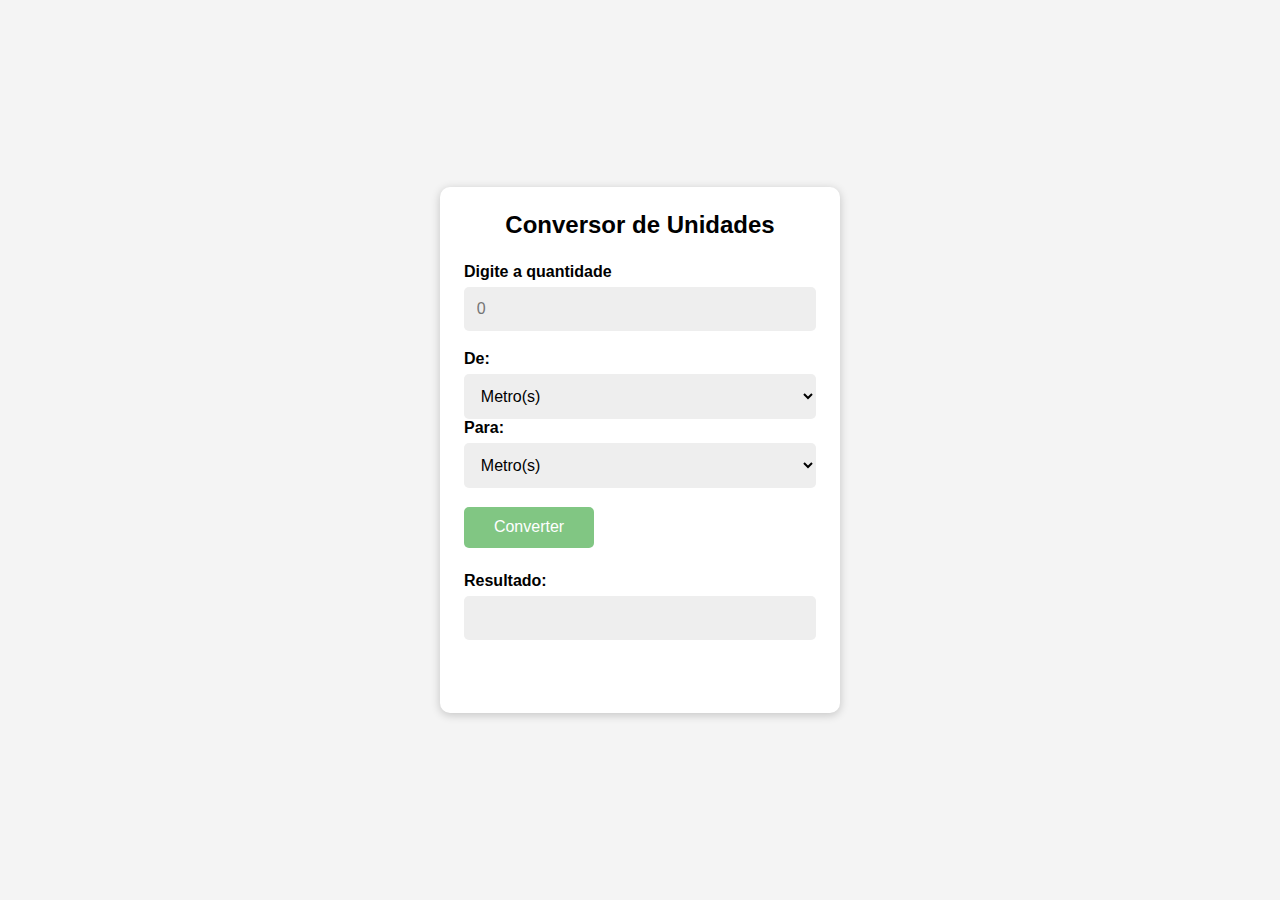
<file: 2_Conversor_de_medidas/index.html>
<!DOCTYPE html>
<html lang="pt">

<head>
    <meta charset="UTF-8">
    <meta name="viewport" content="width=device-width, initial-scale=1.0">
    <title>Conversor de unidades</title>
    <link rel="stylesheet" href="/2_Conversor_de_medidas/styles.css">
    <script src="/2_Conversor_de_medidas/scripts.js" defer></script>
</head>

<body>
    <div class="container">
        <h1>Conversor de Unidades</h1>
        <div class="input-group">
            <label for="input">Digite a quantidade</label>
            <input type="number" id="input" name="input" placeholder="0" />
        </div>
        <div class="input-group">
            <label for="from">De:</label>
            <select name="from" id="from">
                <option value="m">Metro(s)</option>
                <option value="km">Quilometro(s)</option>
                <option value="cm">Centimetro(s)</option>
                <option value="mm">Milimetro(s)</option>
            </select>
            <div class="input-group">
                <label for="to">Para:</label>
                <select name="to" id="to">
                    <option value="m">Metro(s)</option>
                    <option value="km">Quilometro(s)</option>
                    <option value="cm">Centimetro(s)</option>
                    <option value="mm">Milimetro(s)</option>
                </select>
            </div>
            <button id="convert-btn">Converter</button>
            <div class="output-group">
                <label for="output">Resultado:</label>
                <input type="text" id="output" readonly/>
            </div>
            <div id="message"></div>
        </div>
</body>

</html>
</file>
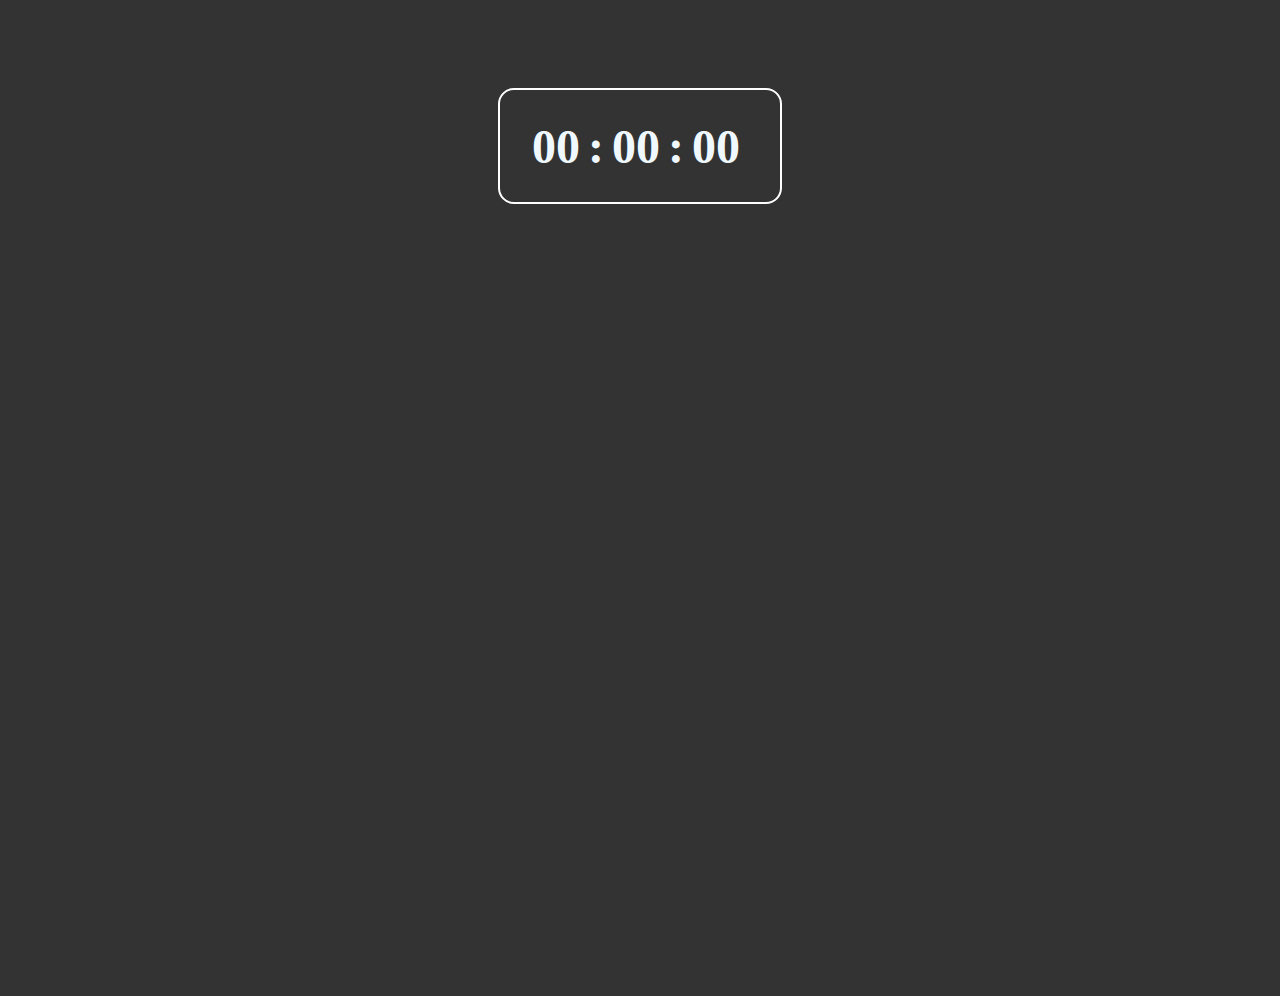
<file: 3_Relogio_digital/index.html>
<!DOCTYPE html>
<html lang="pt">
<head>
    <meta charset="UTF-8">
    <meta name="viewport" content="width=device-width, initial-scale=1.0">
    <title>Document</title>
    <link rel="stylesheet" href="/3_Relogio_digital/styles.css">
    <script src="/3_Relogio_digital/script.js" defer></script>
</head>
<body>
    <div class="container">
        <div class="clock">
        <span class="hours">00</span>
        <span class="divider">:</span>
        <span class="minutes">00</span>
        <span class="divider">:</span>
        <span class="seconds">00</span>
        </div>
    </div>
</body>
</html>
</file>
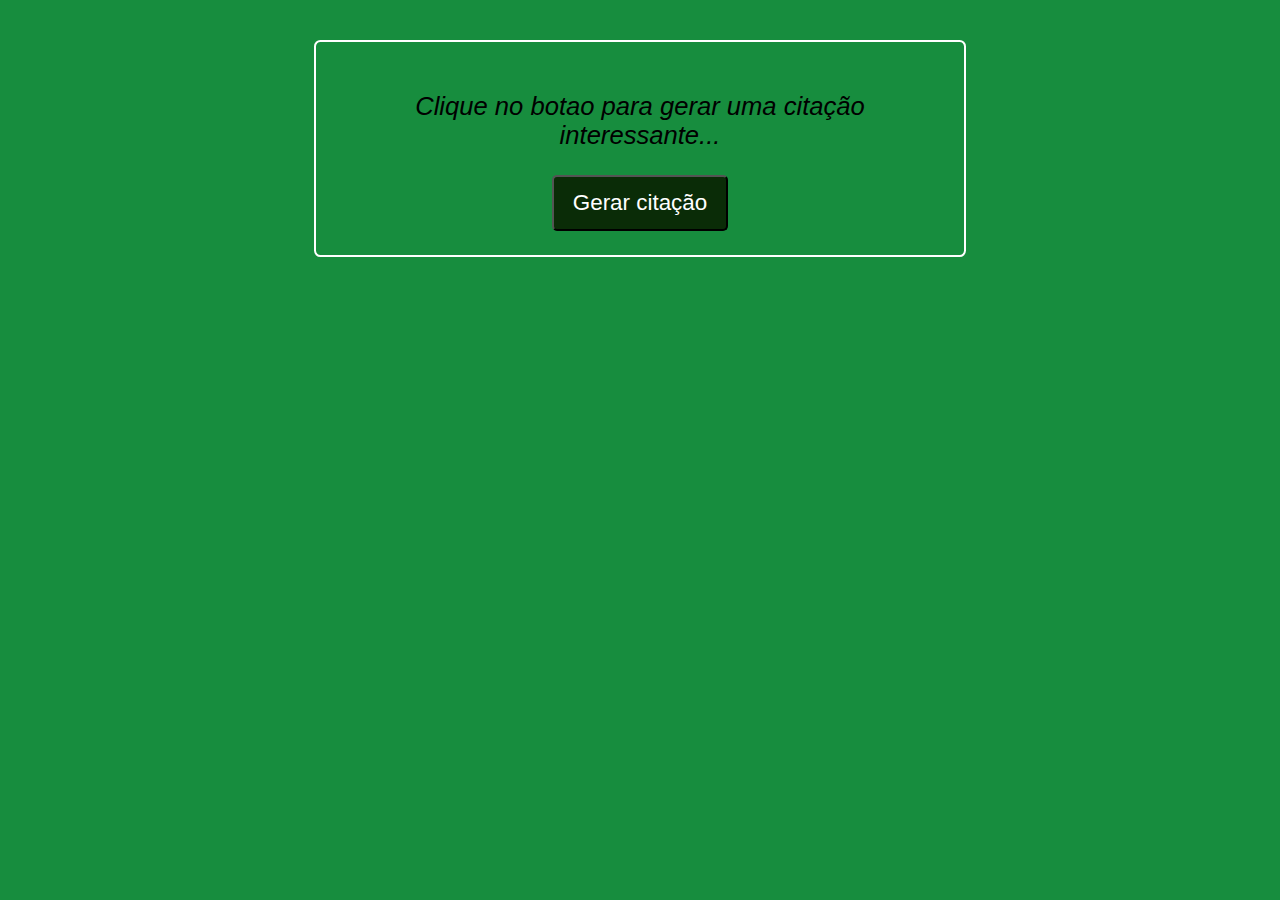
<file: 4_Citacoes/index.html>
<!DOCTYPE html>
<html lang="pt">

<head>
    <meta charset="UTF-8">
    <meta name="viewport" content="width=device-width, initial-scale=1.0">
    <title>Document</title>
    <link rel="stylesheet" href="/4_Citacoes/styles.css">
    <script src="/4_Citacoes/script.js" defer></script>
    <title>Citações</title>
</head>

<body>
    <div class="quote">
        <p class="text">Clique no botao para gerar uma citação interessante...</p>
        <p class="author"></p>
        <button class="button" id="quoteBtn">Gerar citação</button>
    </div>
</body>

</html>
</file>
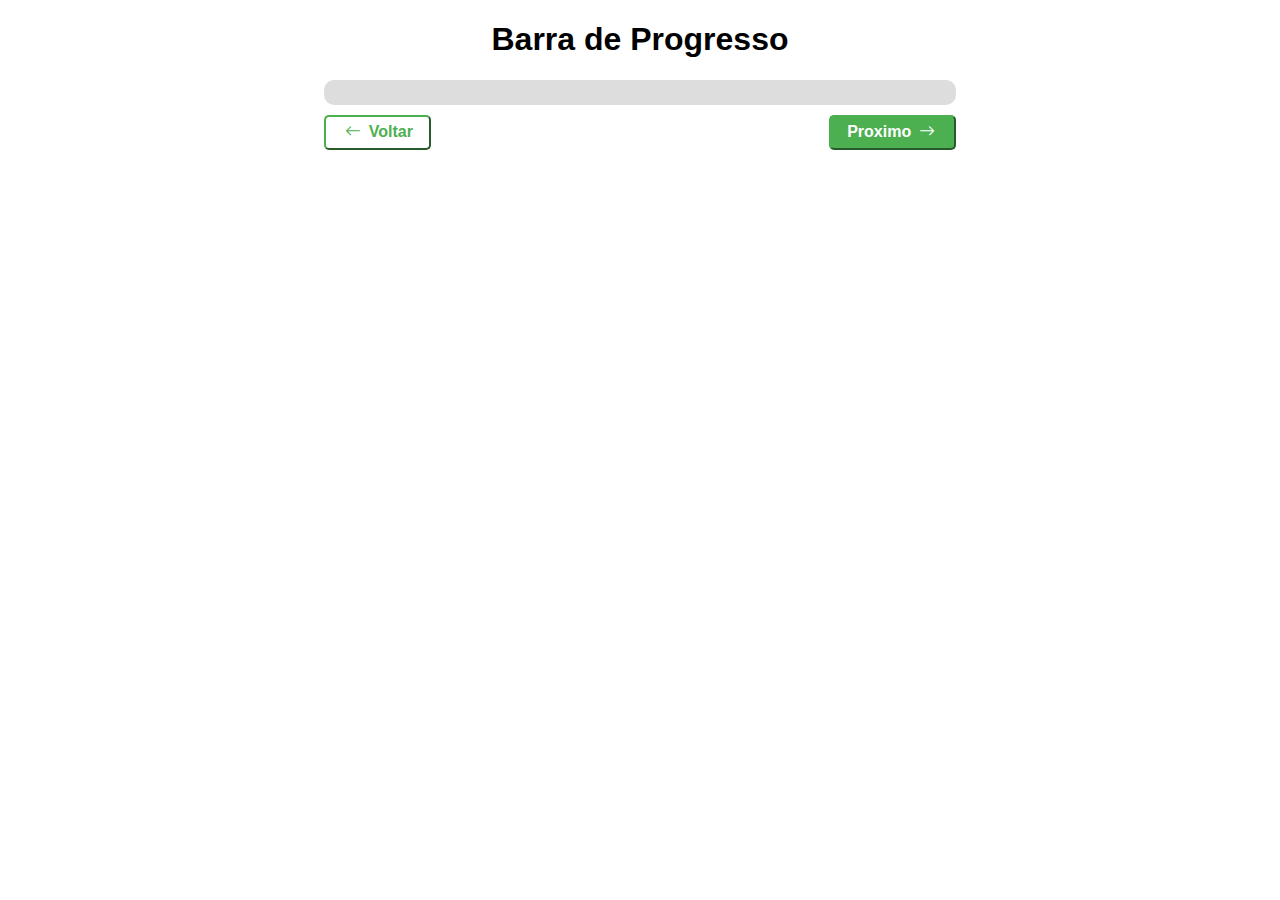
<file: 6_Barra_de_progresso/index.html>
<!DOCTYPE html>
<html lang="pt">

<head>
    <meta charset="UTF-8">
    <meta name="viewport" content="width=device-width, initial-scale=1.0">
    <title>Barra de progresso</title>
    <link rel="stylesheet" href="https://cdn.jsdelivr.net/npm/bootstrap-icons@1.13.1/font/bootstrap-icons.min.css">
    <link rel="stylesheet" href="/6_Barra_de_progresso/style.css">
    <script src="/6_Barra_de_progresso/scripts.js" defer></script>
</head>

<body>
    <h1>Barra de Progresso</h1>
    <div class="container">
        <div class="progress-bar">
            <div class="progress"></div>
        </div>
    
    <div class="controls">
        <button id="previous-btn"><i class="bi bi-arrow-left"></i> Voltar</button>
        <button id="next-btn">Proximo <i class="bi bi-arrow-right"></i></button>
    </div>
    </div>
</body>

</html>
</file>
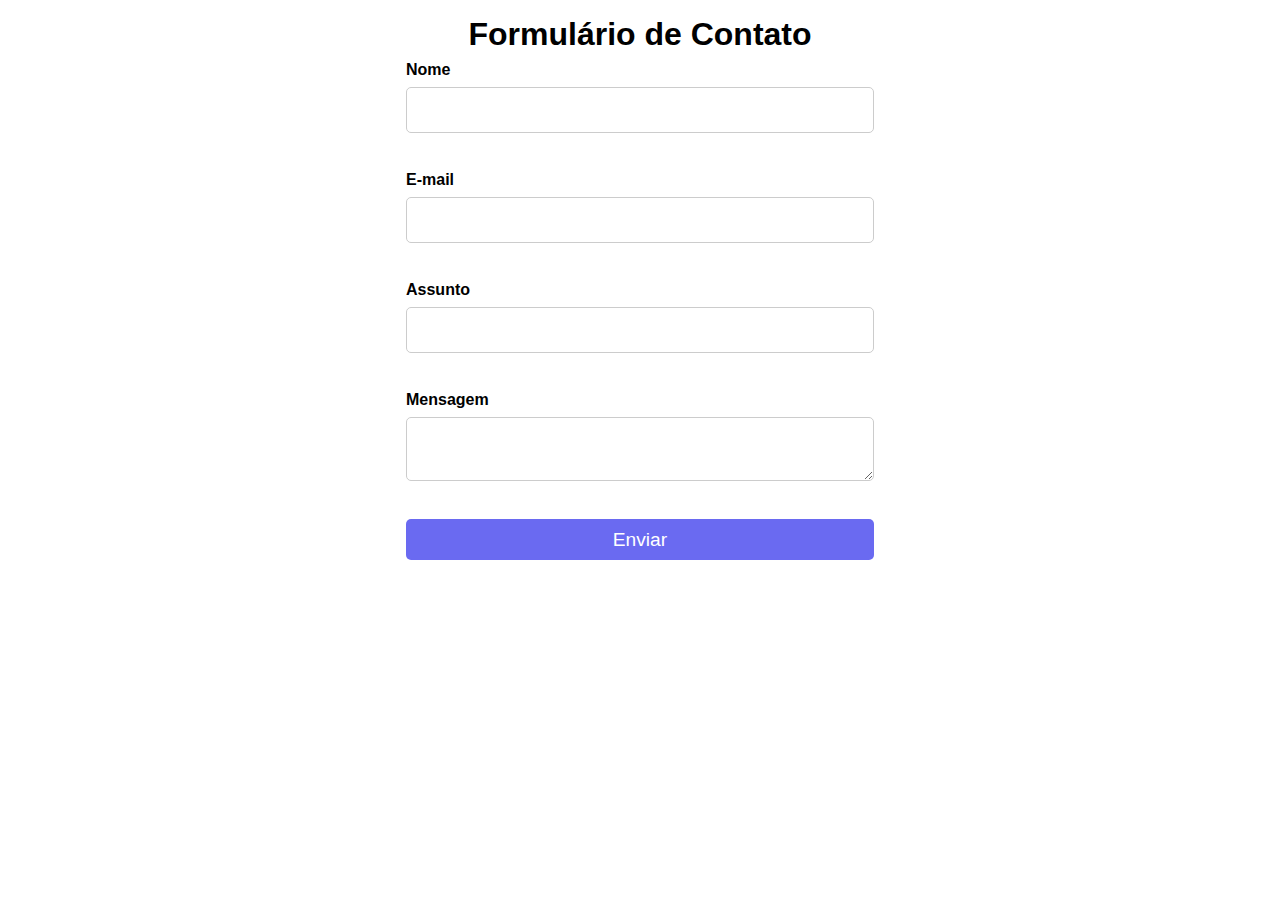
<file: 7_Formulario_com_validacao/index.html>
<!DOCTYPE html>
<html lang="pt">

<head>
    <meta charset="UTF-8">
    <meta name="viewport" content="width=device-width, initial-scale=1.0">
    <title>Fornulário com validção</title>
    <link rel="stylesheet" href="/7_Formulario_com_validacao/style.css">
    <script src="/7_Formulario_com_validacao/scripst.js" defer></script>
</head>

<body>
    <div class="container">
        <h1>Formulário de Contato</h1>
        <form>
            <div class="form-control">
                <label for="nome">Nome</label>
                <input type="text" id="nome" name="nome" />
                <div class="error-message"></div>
            </div>

            <div class="form-control">
                <label for="email">E-mail</label>
                <input type="email" id="email" name="email" />
                <div class="error-message"></div>
            </div>

            <div class="form-control">
                <label for="assunto">Assunto</label>
                <input type="text" id="assunto" name="assunto" />
                <div class="error-message"></div>
            </div>

            <div class="form-control">
                <label for="mensagem">Mensagem</label>
                <textarea id="mensagem" name="mensagem"></textarea>
                <div class="error-message"></div>
            </div>

            <button type="submit">Enviar</button>
        </form>
    </div>
</body>

</html>
</file>
<file: 2_Conversor_de_medidas/styles.css>
*{
    box-sizing: border-box;
    margin: 0;
    padding: 0;
    font-family: Arial;
}

body{
    background-color: #f4f4f4;
    display: flex;
    align-items: center;
    justify-content: center;
    height: 100vh;
}

.container{
    background-color: #ffff;
    border-radius: 10px;
    box-shadow: 0 2px 10px rgba(0, 0, 0, 0.2);
    padding: 1.5rem;
    width: 400px;
}

h1{
    font-size: 24px;
    margin-bottom: 1.5rem;
    text-align: center;
}

.input-group,
.output-group{
    display: flex;
    flex-direction: column;
    margin-bottom: 1.2rem;
}

.input-group label,
.output-group label{
    margin-bottom: 0.4rem;
    font-weight: bold;
}

select,
input{
    padding: .8rem;
    border-radius: 5px;
    border: none;
    font-size: 1rem;
    background-color: #eee;
}

button {
    background-color: #4caf50;
    border-radius: 5px;
    border: none;
    color: #fff;
    cursor: pointer;
    font-size: 1rem;
    padding: 0.7rem 1.2rem;
    opacity: 0.7;
    width: 130px;
    transition: 0.4s;
    text-align: center;
}

button:hover{
    opacity: 1;
}

.output-group{
margin-top: 1.5rem;
}

#message{
    font-size: .8rem;
    color: #4caf50;
    margin-top: 0.7rem;
    text-align: center;
}
</file>
<file: 3_Relogio_digital/styles.css>
body{
    background-color: #333;
}

.container{
    height: 100vh;
    width: 100%;
    padding-top: 5rem;
    display: flex;
    justify-content: center;
}

.clock{
    font-size: 3rem;
    font-weight: bold;
    color: aliceblue;
    text-align: center;
    border: 2px solid #fff;
    border-radius: 1rem;
    padding: 1rem 2rem;
    height: 80px;
    display: flex;
    align-items: center;
}

.clock span{
    margin-right: 0.5rem;
}
</file>
<file: 4_Citacoes/styles.css>
body{
    background-color: #178d3e;
    padding-top: 2rem;
}

.quote{
font-family: helvetica;
font-size: 1.6rem;
text-align: center;
max-width: 600px;
margin: 0 auto;
padding: 1.5rem;
border: 2px solid #fff;
border-radius: .4rem;
}

.quote .text {
    font-style: italic;
    margin-bottom: .4rem;
}

.quote .author{
    font-weight: bold;
    color: #133110;
}

.button{
    font-size: 1.4rem;
    background-color: #0a2c07;
    color: #fff;
    border-radius: 5px;
    padding: .8rem 1.2rem;
    cursor: pointer;
    transition: .4s;
}
.button:hover{
    background-color: #12520c;
}
</file>
<file: 6_Barra_de_progresso/style.css>
h1 {
    font-family: Helvetica;
    text-align: center;
}

.container {
    max-width: 50%;
    margin: 0 auto;
}

.progress-bar {
    width: 100%;
    height: 25px;
    background-color: #ddd;
    border-radius: 10px;
}

.progress {
    width: 0%;
    height: 100%;
    background-color: #4caf50;
    border-radius: 10px;
    transition: width 1s ease-in-out;
}

.controls {
    display: flex;
    justify-content: space-between;
    margin-top: 10px;
}

button {
    padding: 0.4rem 1rem;
    font-size: 1rem;
    font-weight: bold;
    border-radius: 5px;
    background-color: #4caf50;
    border-color: #4caf50;
    color: #fff;
    cursor: pointer;
    transition: 0.4s;
}

button i {
    margin-left: 0.2rem;
    margin-right: 0.2rem;
}

#previous-btn {
    background-color: transparent;
    color: #4caf50;
}

button:hover,
#previous-btn:hover {
    background-color: #2e8b57;
    color: #fff;
}
</file>
<file: 7_Formulario_com_validacao/style.css>
* {
    box-sizing: border-box;
    font-family: HELVETICA;
    margin: 0;
    padding: 0;
}

.container{
    width: 500px;
    margin: 0 auto;
    padding: 1rem;
}

h1{
    text-align: center;
    margin-bottom: 0.5rem;
}

form {
    display: flex;
    flex-direction: column;
    gap: 1.5rem;
}

.form-control{
    display: flex;
    flex-direction: column;
    gap: 0.5rem;
}

label {
    font-weight: bold;
}

input, textarea {
    padding: .8rem;
    border: 1px solid #ccc;
    border-radius: 5px;
    font-size: 1rem;
}

.error-message {
color: #e21111;
margin-top: 0.4rem;
}

button {
    background-color: rgb(106, 106, 241);
    border-radius: 5px;
    border: none;
    color: #fff;
    padding: .6rem 1.2rem;
    font-size: 1.2rem;
    cursor: pointer;
    transition: 0.4s;
}
button:hover{
    background-color: rgb(104, 104, 212);
}

.error input,
.error textarea {
    border-color: #e21111;;
}
</file>
